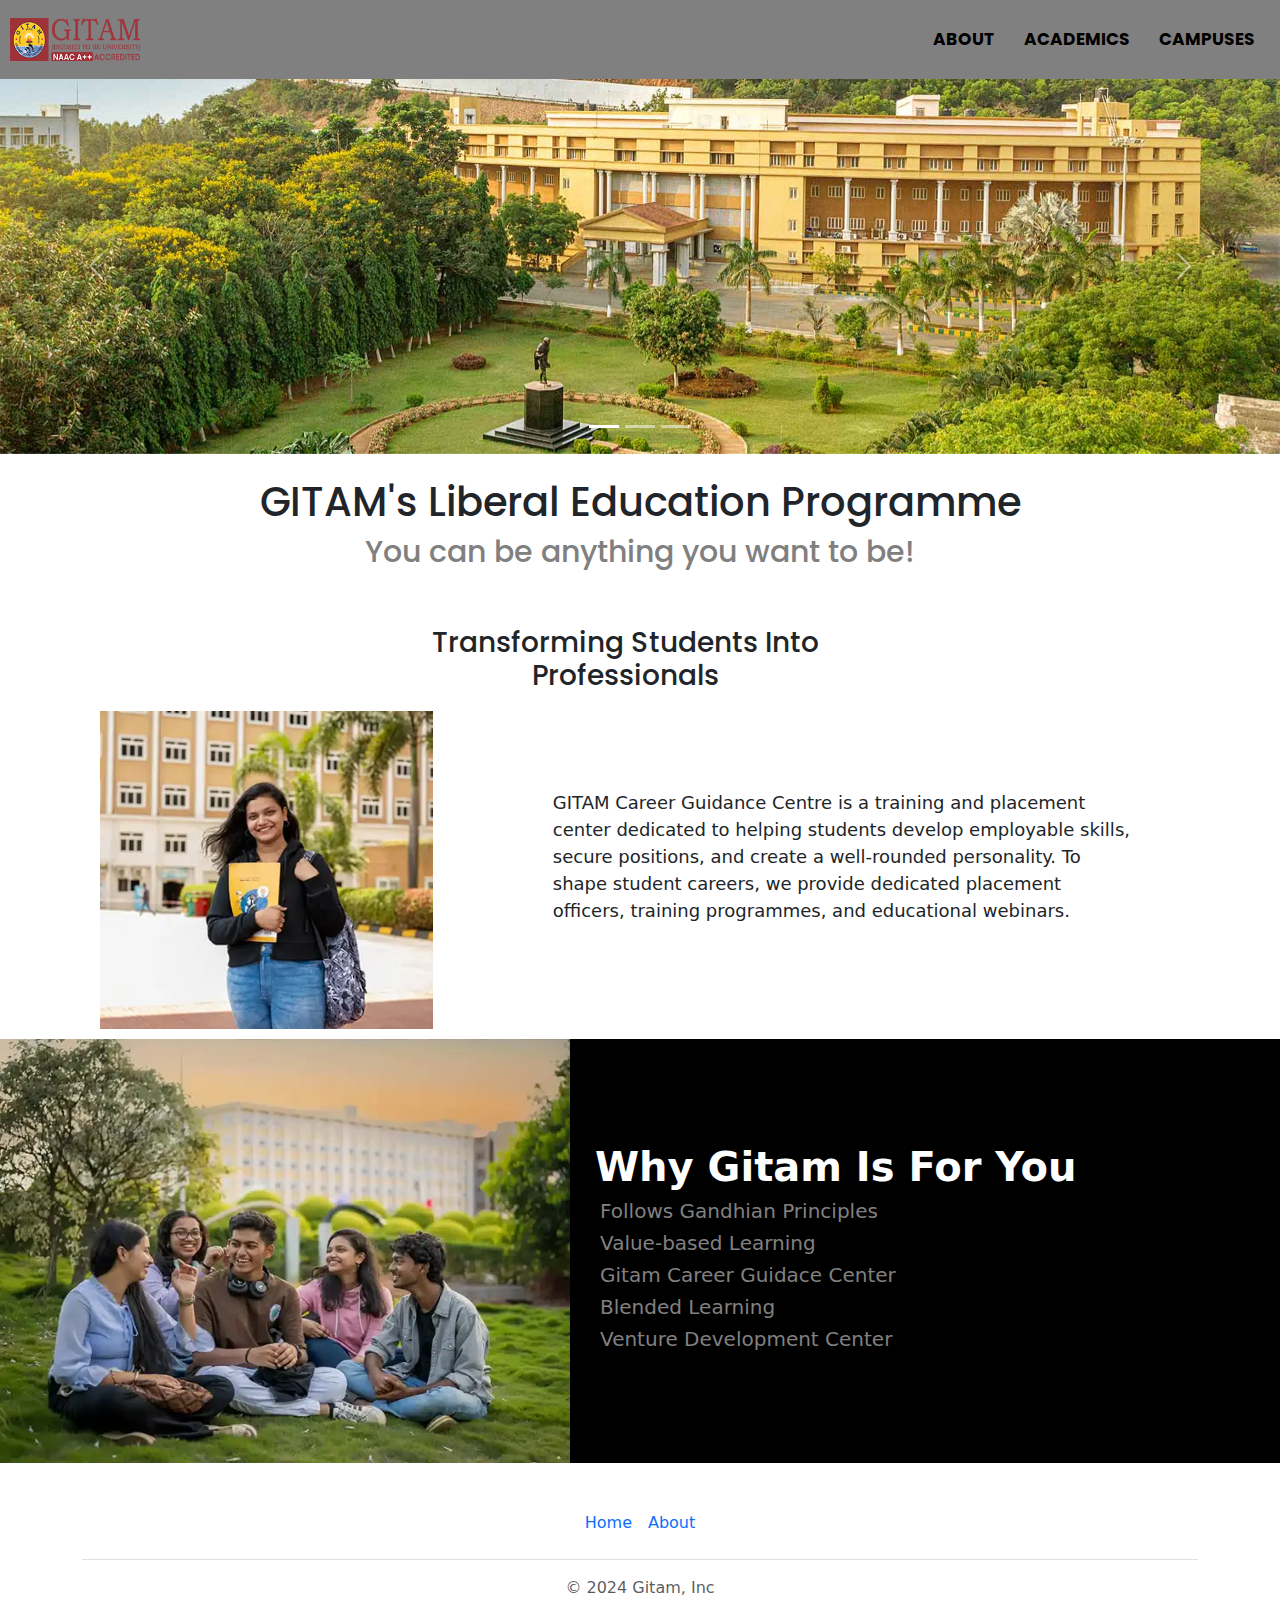
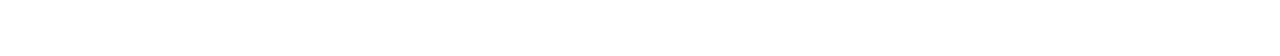
<file: index.htm>
<!DOCTYPE html>
<html lang="en">
<head>
    <meta charset="UTF-8">
    <meta name="viewport" content="width=device-width, initial-scale=1.0">
    <title>Gitam University</title>
    <link href="https://cdn.jsdelivr.net/npm/bootstrap@5.3.3/dist/css/bootstrap.min.css" rel="stylesheet" integrity="sha384-QWTKZyjpPEjISv5WaRU9OFeRpok6YctnYmDr5pNlyT2bRjXh0JMhjY6hW+ALEwIH" crossorigin="anonymous">
    <script src="https://cdn.jsdelivr.net/npm/bootstrap@5.3.3/dist/js/bootstrap.bundle.min.js" integrity="sha384-YvpcrYf0tY3lHB60NNkmXc5s9fDVZLESaAA55NDzOxhy9GkcIdslK1eN7N6jIeHz" crossorigin="anonymous"></script>
    <link rel="stylesheet" href="./style.css">
    <link rel="preconnect" href="https://fonts.googleapis.com">
<link rel="preconnect" href="https://fonts.gstatic.com" crossorigin>
<link href="https://fonts.googleapis.com/css2?family=Poppins:ital,wght@0,100;0,200;0,300;0,400;0,500;0,600;0,700;0,800;0,900;1,100;1,200;1,300;1,400;1,500;1,600;1,700;1,800;1,900&display=swap" rel="stylesheet">

</head>
<body>
    <div class="navbar">
    
            <a href="./index.htm" ><img src="./logo.png" class="logo" alt=""></a>
    
        
        <div >
            <a href="./about.html" class="navcolor">about</a> 
            <a href="./Academics.html" class="navcolor">academics</a>
            <a href="./campuses.html" class="navcolor">campuses</a>
            
        </div>
        
    </div>
             <!-- carousel  -->

    <div>
        <div id="carouselExampleIndicators" class="carousel slide">
            <div class="carousel-indicators">
              <button type="button" data-bs-target="#carouselExampleIndicators" data-bs-slide-to="0" class="active" aria-current="true" aria-label="Slide 1"></button>
              <button type="button" data-bs-target="#carouselExampleIndicators" data-bs-slide-to="1" aria-label="Slide 2"></button>
              <button type="button" data-bs-target="#carouselExampleIndicators" data-bs-slide-to="2" aria-label="Slide 3"></button>
            </div>
            <div class="carousel-inner">
              <div class="carousel-item active">
                <img src="./Campus-visakhapatnam.jpg" class="d-block w-100" alt="...">
              </div>
              <div class="carousel-item">
                <img src="./Administration.jpg" class="d-block w-100" alt="...">
              </div>
              <div class="carousel-item">
                <img src="./img 3.jpg" class="d-block w-100" alt="...">
              </div>
            </div>
            <button class="carousel-control-prev" type="button" data-bs-target="#carouselExampleIndicators" data-bs-slide="prev">
              <span class="carousel-control-prev-icon" aria-hidden="true"></span>
              <span class="visually-hidden">Previous</span>
            </button>
            <button class="carousel-control-next" type="button" data-bs-target="#carouselExampleIndicators" data-bs-slide="next">
              <span class="carousel-control-next-icon" aria-hidden="true"></span>
              <span class="visually-hidden">Next</span>
            </button>
          </div>
    </div>


    
     <br>

    <div class="textcenter">
        <h1>GITAM's Liberal Education Programme</h1>
        <h2 class="h2line">You can be anything you want to be!</h2>
    </div>
    <br>
    <br>

    <div class="h3line">
        <h3>Transforming Students Into <br>Professionals</h3>
    </div>

    <div class="flex1">
        <div>
            <img src="./c1.webp" class="c1" alt="">
        </div>

        <div class="para1">
            <p>GITAM Career Guidance Centre is a training and placement center dedicated to helping students develop employable skills, secure positions, and create a well-rounded  personality. 
               To shape student careers, we provide dedicated  placement officers, training programmes, and educational webinars.</p>
        </div>
    </div>

    
    
    
    <div class="flex2">
        <div>
            <img src="./c2.webp" class="c2" alt="">
        </div>
        <div>
            <h3 class="big">Why Gitam Is For You</h3>
            <h4 class="small">Follows Gandhian Principles </h4>
            <h4 class="small">Value-based Learning</h4>
            <h4 class="small">Gitam Career Guidace Center</h4>
            <h4 class="small">Blended Learning</h4>
            <h4 class="small">Venture Development Center</h4>
        
        </div>
    </div>

    <!-- Footer -->
     <div>
        <div class="container">
            <footer class="py-3 my-4">
              <ul class="nav justify-content-center border-bottom pb-3 mb-3">
                <li class="nav-item"><a href="./index.htm" class="nav-link px-2 text-body-">Home</a></li>
                
                <li class="nav-item"><a href="./about.html" class="nav-link px-2 text-body-">About</a></li>
              </ul>
              <p class="text-center text-body-secondary">© 2024 Gitam, Inc</p>
            </footer>
          </div>
     </div>

</body>
</html>
</file>
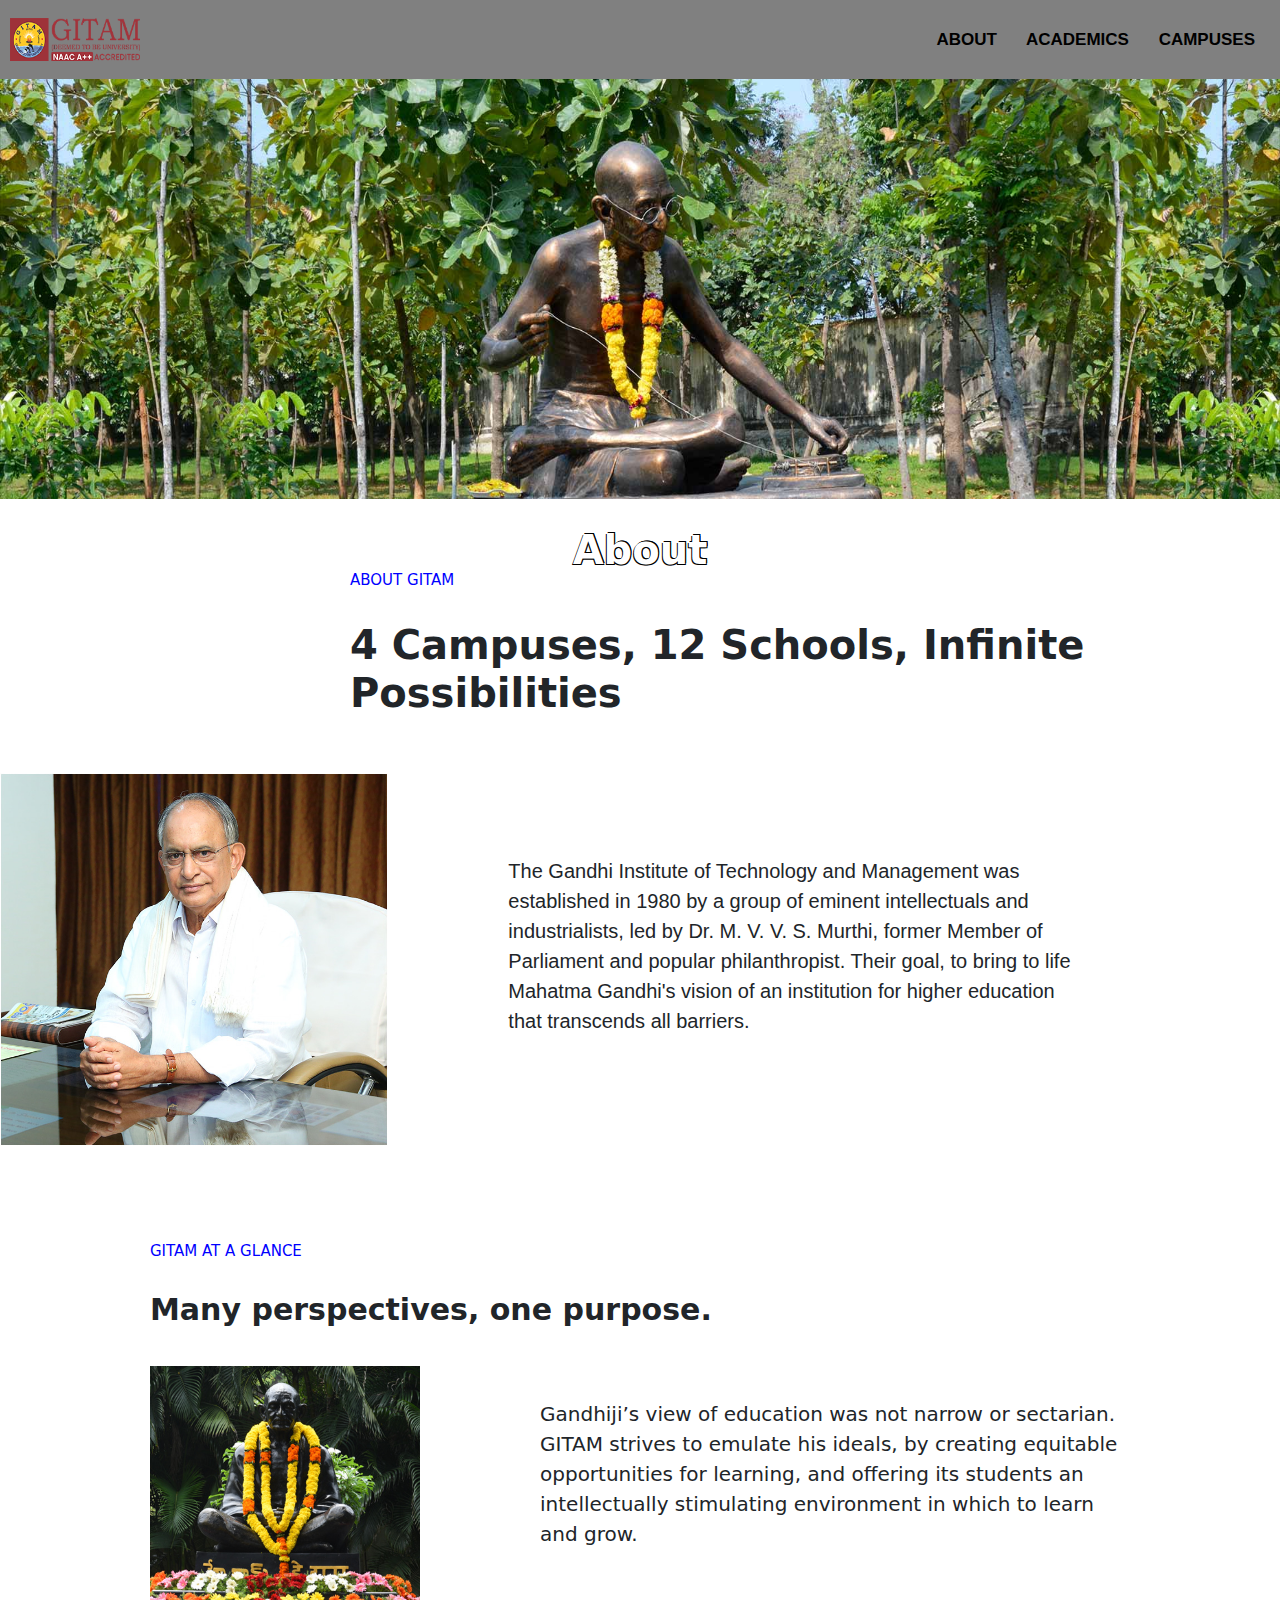
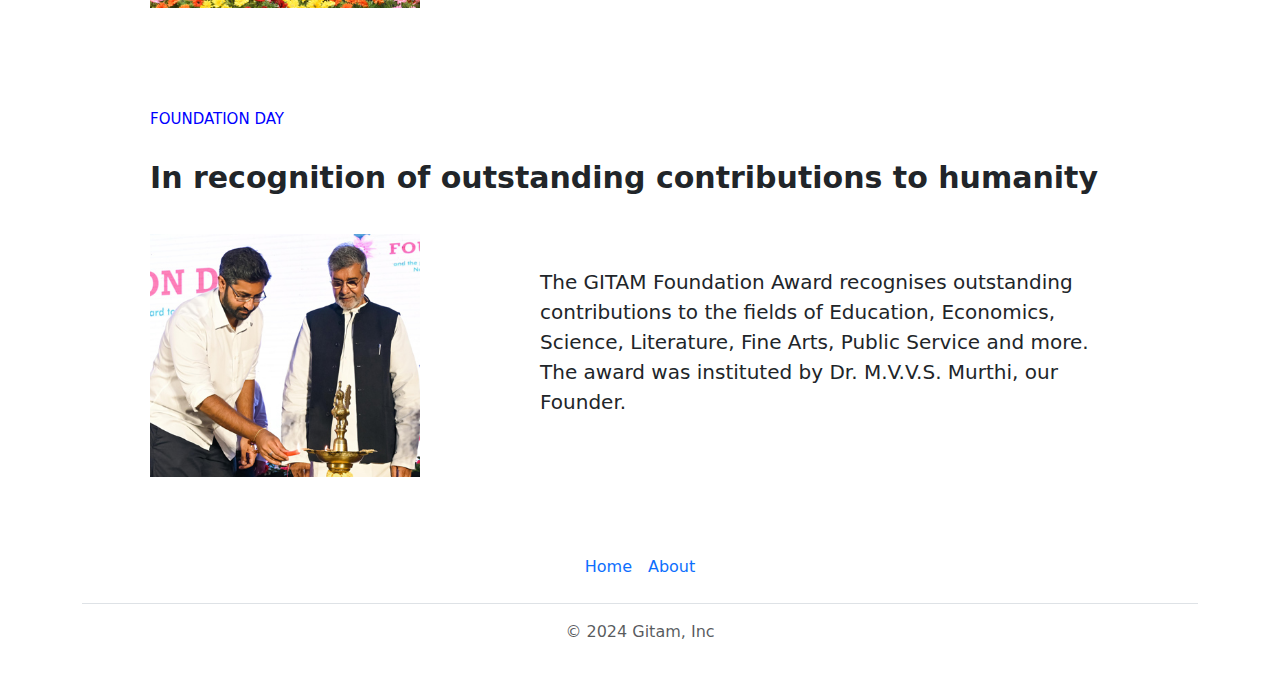
<file: about.html>
<!DOCTYPE html>
<html lang="en">
<head>
    <meta charset="UTF-8">
    <meta name="viewport" content="width=device-width, initial-scale=1.0">
    <title>About</title>
    <link href="https://cdn.jsdelivr.net/npm/bootstrap@5.3.3/dist/css/bootstrap.min.css" rel="stylesheet" integrity="sha384-QWTKZyjpPEjISv5WaRU9OFeRpok6YctnYmDr5pNlyT2bRjXh0JMhjY6hW+ALEwIH" crossorigin="anonymous">
    <script src="https://cdn.jsdelivr.net/npm/bootstrap@5.3.3/dist/js/bootstrap.bundle.min.js" integrity="sha384-YvpcrYf0tY3lHB60NNkmXc5s9fDVZLESaAA55NDzOxhy9GkcIdslK1eN7N6jIeHz" crossorigin="anonymous"></script>
    <link rel="preconnect" href="https://fonts.googleapis.com">
<link rel="preconnect" href="https://fonts.gstatic.com" crossorigin>
<link href="https://fonts.googleapis.com/css2?family=Roboto:ital,wght@0,100;0,300;0,400;0,500;0,700;0,900;1,100;1,300;1,400;1,500;1,700;1,900&display=swap" rel="stylesheet">
<link rel="stylesheet" href="./style.css">
</head>
<body>

    
        <div class="navbar">
    
            <a href="./index.htm" ><img src="./logo.png" class="logo" alt=""></a>

    
          <div>
            <a href="./about.html" class="navcolor">about</a> 
            <a href="./Academics.html" class="navcolor">academics</a>
            <a href="./campuses.html" class="navcolor">campuses</a>
            
          </div>
          
        </div>


             <!-- head line image -->
            
   
             <div>
                <img src="./gandhi.jpg" class="headimg" alt="gandhi">
            </div>
            <div class="text-overlay">About</div>
                            <br><br><br>
            <div class="ap1">
                <h3 class="sub">ABOUT GITAM</h3>
               <br>
                <h1 class="main">4 Campuses, 12 Schools, Infinite <br> Possibilities</h1>
            </div>

            <br><br>

            <div class="ap2">
                <div >
                    <img src="./Founder-gitam.jpg" class="founder" alt="">
                </div>

                <div class="imgp">
                    <p>
                        The Gandhi Institute of Technology and Management was established in 1980 by a group of eminent intellectuals and industrialists, led by Dr. M. V. V. S. Murthi, former Member of Parliament and popular philanthropist. Their goal, to bring to life Mahatma Gandhi's vision of an institution for higher education that transcends all barriers.
                    </p>
                    
                </div>

            </div>
            <br><br><br><br>

            <div class="ap3">
                <h3 class="sub1">GITAM AT A GLANCE</h3>
               <br>
                <h2 class="main1">Many perspectives, one purpose.</h2>
            </div>

            <div class="ap4">
                <div >
                    <img src="./Gandhi-gitam.jpg" class="gandhi2" alt="">
                </div>

                <div class="imgp2">
                    <p>
                        Gandhiji’s view of education was not narrow or sectarian. GITAM strives to emulate his ideals, by creating equitable opportunities for learning, and offering its students an intellectually stimulating environment in which to learn and grow.
                    </p>
                </div>

            </div>
            <br><br><br>


            <div class="ap3">
                <h3 class="sub1">FOUNDATION DAY</h3>
               <br>
                <h2 class="main1">In recognition of outstanding contributions to humanity</h2>
            </div>

            <div class="ap4">
                <div >
                    <img src="./Foundationday-gitam.jpg" class="Foundationday" alt="">
                </div>

                <div class="imgp2">
                    <p>
                        The GITAM Foundation Award recognises outstanding contributions to the fields of Education, Economics, Science, Literature, Fine Arts, Public Service and more. The award was instituted by Dr. M.V.V.S. Murthi, our Founder.
                    </p>
                </div>

            </div>

                <!-- Footer -->
                <div>
                    <div class="container">
                        <footer class="py-3 my-4">
                          <ul class="nav justify-content-center border-bottom pb-3 mb-3">
                            <li class="nav-item"><a href="./index.htm" class="nav-link px-2 text-body-">Home</a></li>
                            <li class="nav-item"><a href="./about.html" class="nav-link px-2 text-body-">About</a></li>
                          </ul>
                          <p class="text-center text-body-secondary">© 2024 Gitam, Inc</p>
                        </footer>
                      </div>
                 </div>

            

            

    
</body>
</html>
</file>
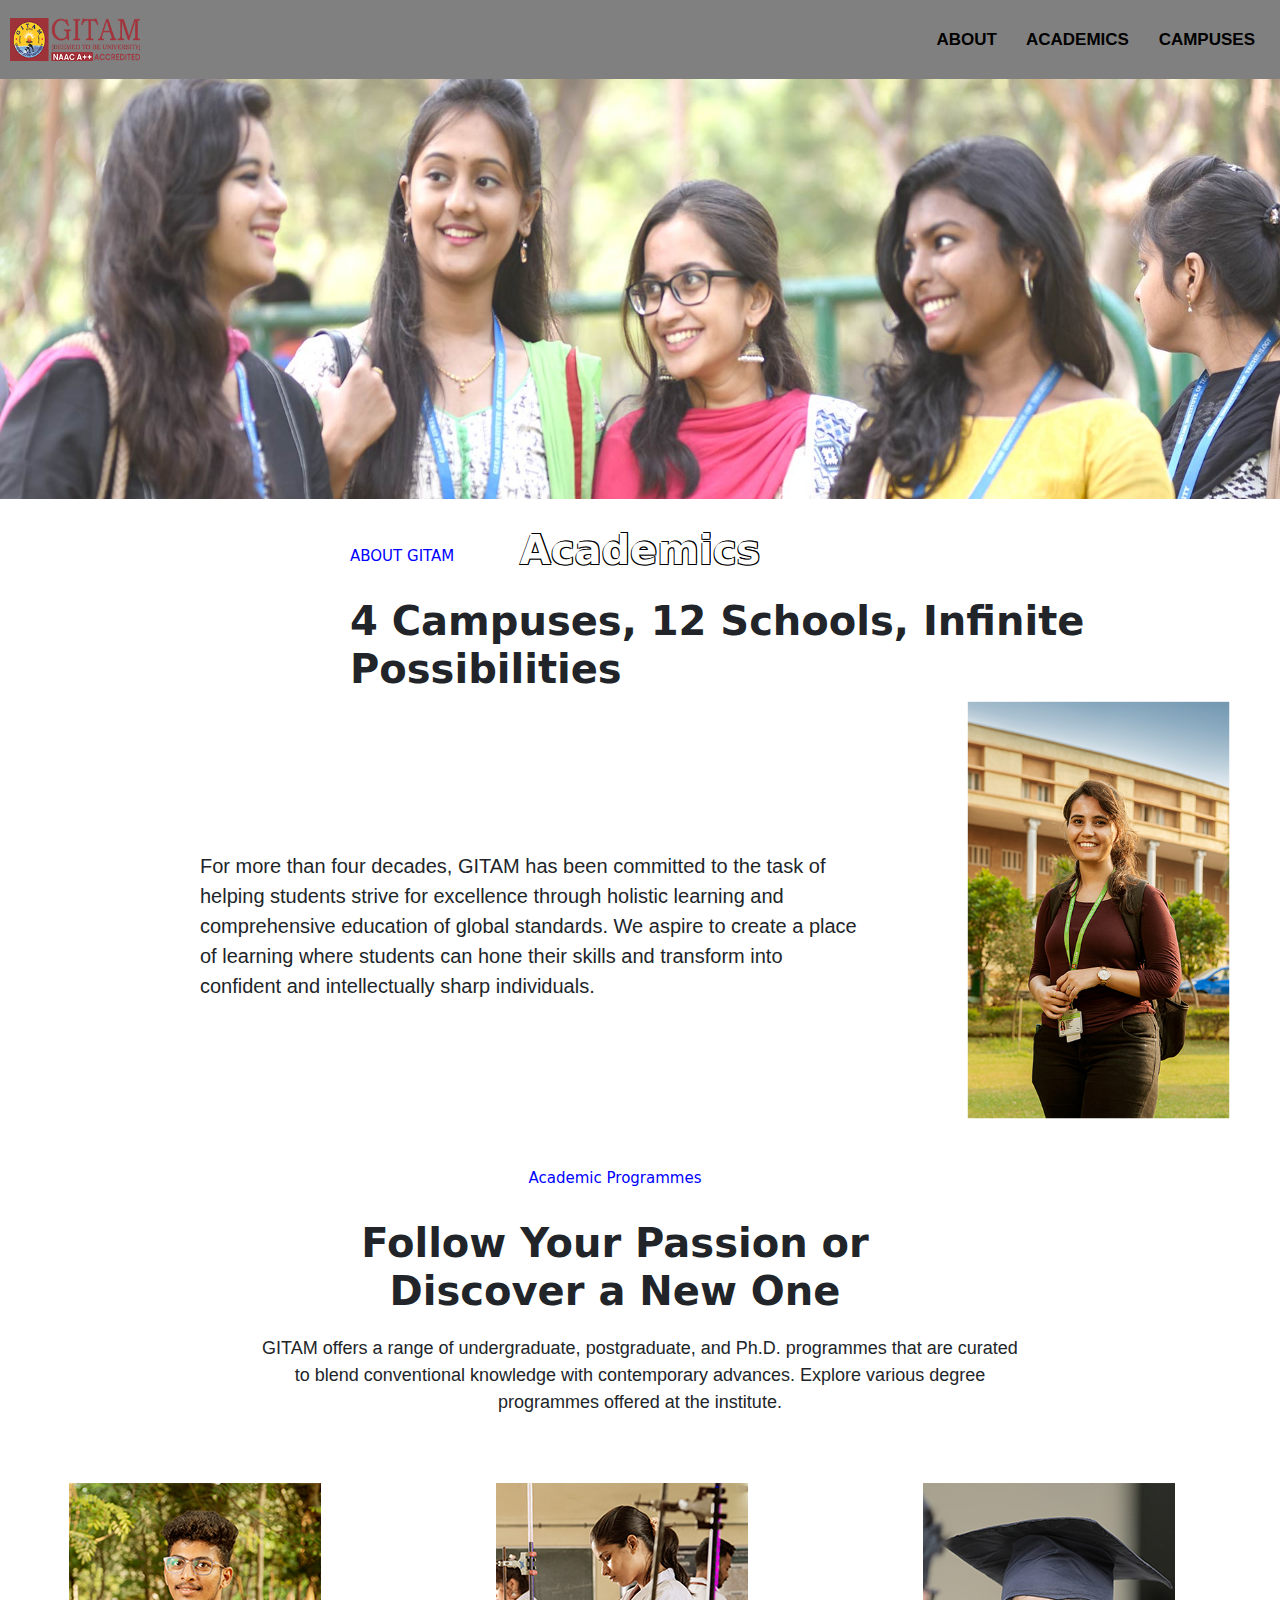
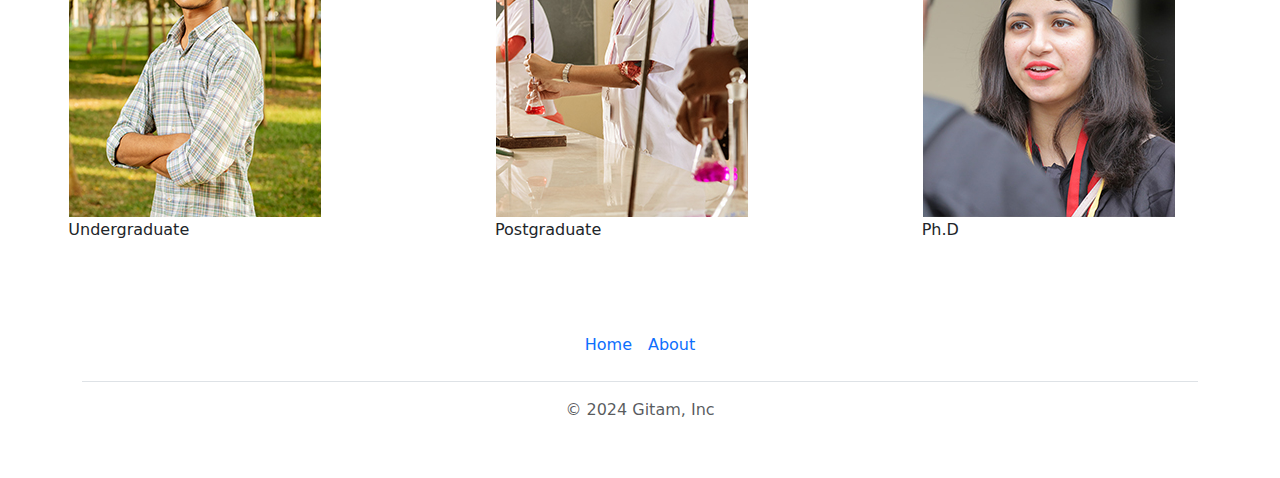
<file: Academics.html>
<!DOCTYPE html>
<html lang="en">
<head>
    <meta charset="UTF-8">
    <meta name="viewport" content="width=device-width, initial-scale=1.0">
    <title>Academics</title>
    <link href="https://cdn.jsdelivr.net/npm/bootstrap@5.3.3/dist/css/bootstrap.min.css" rel="stylesheet" integrity="sha384-QWTKZyjpPEjISv5WaRU9OFeRpok6YctnYmDr5pNlyT2bRjXh0JMhjY6hW+ALEwIH" crossorigin="anonymous">
    <script src="https://cdn.jsdelivr.net/npm/bootstrap@5.3.3/dist/js/bootstrap.bundle.min.js" integrity="sha384-YvpcrYf0tY3lHB60NNkmXc5s9fDVZLESaAA55NDzOxhy9GkcIdslK1eN7N6jIeHz" crossorigin="anonymous"></script>
    <link rel="preconnect" href="https://fonts.googleapis.com">
<link rel="preconnect" href="https://fonts.gstatic.com" crossorigin>
<link href="https://fonts.googleapis.com/css2?family=Roboto:ital,wght@0,100;0,300;0,400;0,500;0,700;0,900;1,100;1,300;1,400;1,500;1,700;1,900&display=swap" rel="stylesheet">
<link rel="stylesheet" href="./style.css">
</head>
<body>
    
    <div class="navbar">
    
        <a href="./index.htm" ><img src="./logo.png" class="logo" alt=""></a>

      <div>
        <a href="./about.html" class="navcolor">about</a> 
        <a href="./Academics.html" class="navcolor">academics</a>
        <a href="./campuses.html" class="navcolor">campuses</a>
        
      </div>
      
    </div>

    <!-- head line image -->
     <div>
        <img src="./academicsimg.jpg" class="headimg" alt="">
     </div>

     <br><br>
     <div class="text-overlay">Academics</div>

     <div class="ac1">
        <h3 class="sub">ABOUT GITAM</h3>
       <br>
        <h1 class="main">4 Campuses, 12 Schools, Infinite <br> Possibilities</h1>
    </div>

    <div class="ac2">


        <div class="imga1">
            <p>For more than four decades, GITAM has been committed to the task of helping students strive for excellence through holistic learning and comprehensive education of global standards. We aspire to create a place of learning where students can hone their skills and transform into confident and intellectually sharp individuals.</p>
        </div>
    
        <div>
            <img src="./Acadimics1.jpg" class="Acadimics1">
        </div>
    </div>
    

    <div class="ac3">
        <h3 class="sub">Academic Programmes</h3>
       <br>
        <h1 class="main">Follow Your Passion or <br>Discover a New One</h1>
    </div>

    <div class="imga2">
        <p>GITAM offers a range of undergraduate, postgraduate, and Ph.D. programmes that are curated <br> to blend conventional knowledge with contemporary advances. Explore various degree <br> programmes offered at the institute.</p>
    </div>

    <div class="imgline">
        <div class="un">
            <img src="./Undergraduate-gitam.jpg" alt="">
            <div class="overlay">Undergraduate</div>
        </div>
        <div class="po">
            <img src="./Postgraduate-gitam.jpg" alt="">
            <div class="overlay">Postgraduate</div>
        </div>
        <div class="ph">
            <img src="./phd-gitam.jpg" alt="">
            <div class="overlay">Ph.D</div>
        </div>
    </div>

    <!-- Footer -->
    <div>
        <div class="container">
            <footer class="py-3 my-4">
              <ul class="nav justify-content-center border-bottom pb-3 mb-3">
                <li class="nav-item"><a href="./index.htm" class="nav-link px-2 text-body-">Home</a></li>
                
                <li class="nav-item"><a href="./about.html" class="nav-link px-2 text-body-">About</a></li>
              </ul>
              <p class="text-center text-body-secondary">© 2024 Gitam, Inc</p>
            </footer>
          </div>
     </div>

</div>
</body>
</html>
</file>
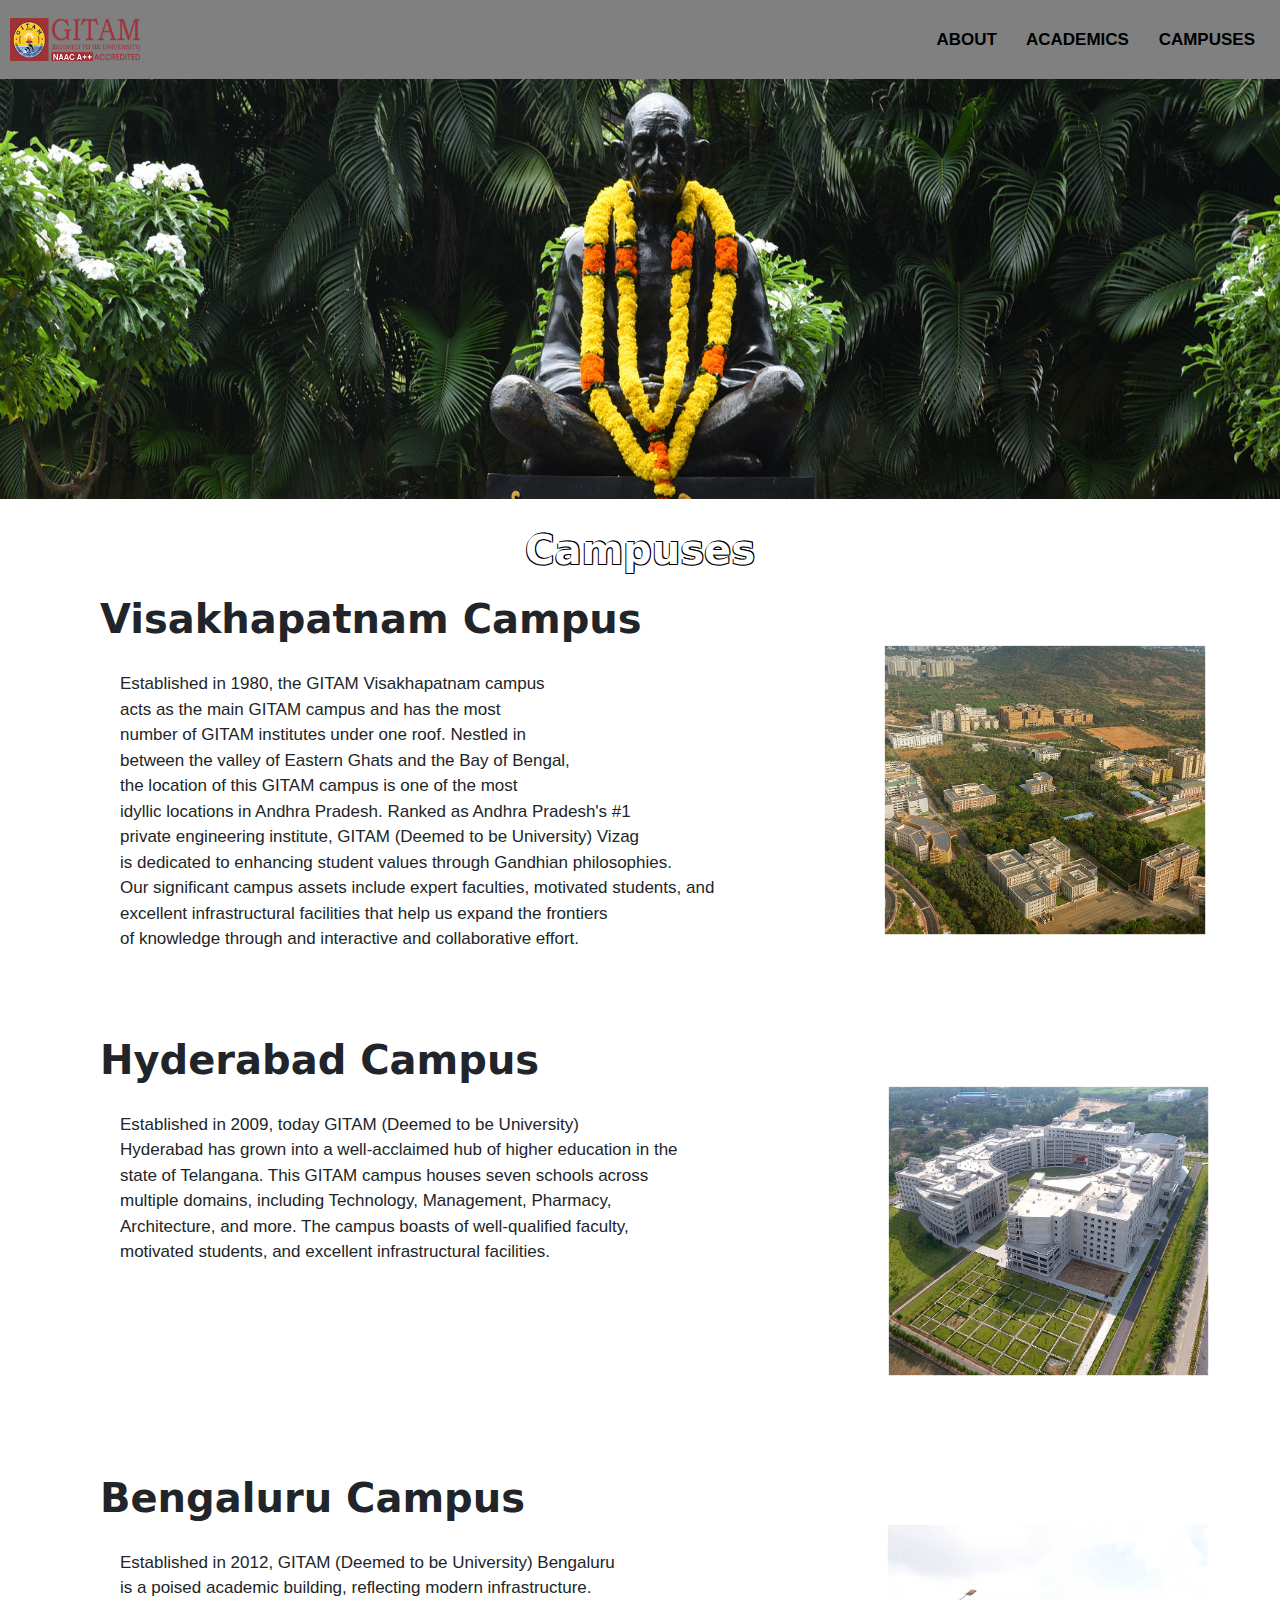
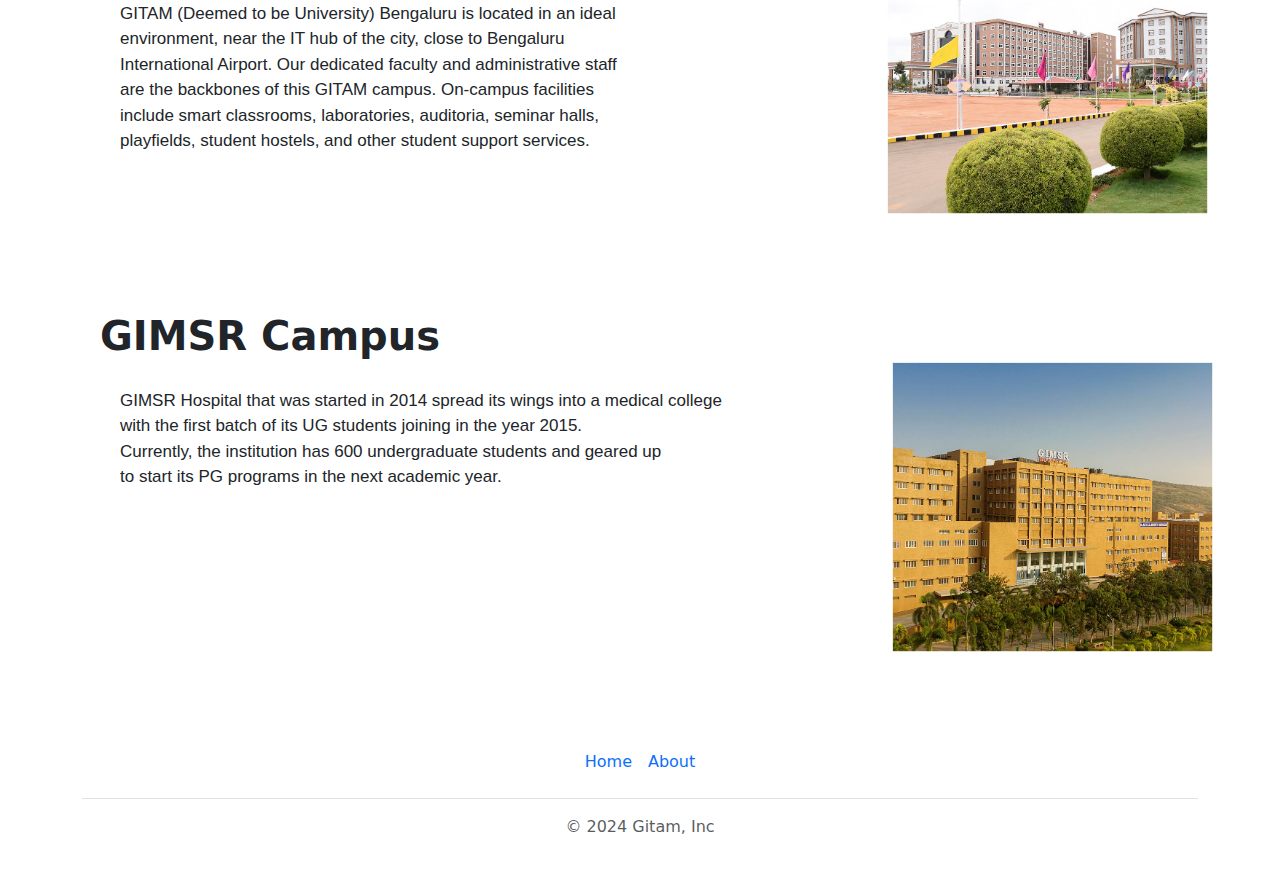
<file: campuses.html>
<!DOCTYPE html>
<html lang="en">
<head>
    <meta charset="UTF-8">
    <meta name="viewport" content="width=device-width, initial-scale=1.0">
    <title>Campuses</title>
    <link href="https://cdn.jsdelivr.net/npm/bootstrap@5.3.3/dist/css/bootstrap.min.css" rel="stylesheet" integrity="sha384-QWTKZyjpPEjISv5WaRU9OFeRpok6YctnYmDr5pNlyT2bRjXh0JMhjY6hW+ALEwIH" crossorigin="anonymous">
    <script src="https://cdn.jsdelivr.net/npm/bootstrap@5.3.3/dist/js/bootstrap.bundle.min.js" integrity="sha384-YvpcrYf0tY3lHB60NNkmXc5s9fDVZLESaAA55NDzOxhy9GkcIdslK1eN7N6jIeHz" crossorigin="anonymous"></script>
    <link rel="preconnect" href="https://fonts.googleapis.com">
<link rel="preconnect" href="https://fonts.gstatic.com" crossorigin>
<link href="https://fonts.googleapis.com/css2?family=Agdasima:wght@400;700&display=swap" rel="stylesheet">
<link rel="stylesheet" href="./style.css">
</head>
<body>
   <div class="navbar">
    
        <a href="./index.htm" ><img src="./logo.png" class="logo" alt=""></a>

      <div>
        <a href="./about.html" class="navcolor">about</a> 
        <a href="./Academics.html" class="navcolor">academics</a>
        <a href="./campuses.html" class="navcolor">campuses</a>
        
      </div>
      
   </div>
    <!-- head line image -->
    <div >
        <img src="./GandhiStatue campuses.jpg" class="headimg" alt="">
     </div>
     <br><br>
     <div class="text-overlay">Campuses</div>
     <br><br>

     <div class="img-flex-1">
        <div class="campustext">
            <h1 class="vis-heading">Visakhapatnam Campus</h1>
            <p class="vis-para">Established in 1980, the GITAM Visakhapatnam campus <br> acts as the main GITAM campus and has the most <br> number of GITAM institutes under one roof. Nestled in <br> between the valley of Eastern Ghats and the Bay of Bengal,<br> the location of this GITAM campus is one of the most <br> idyllic locations in Andhra Pradesh. Ranked as Andhra Pradesh's #1 <br> private engineering institute, GITAM (Deemed to be University) Vizag <br>is dedicated to enhancing student values through Gandhian philosophies. <br> Our significant campus assets include expert faculties, motivated students, and <br>excellent infrastructural facilities that help us expand the frontiers <br> of knowledge through and interactive and collaborative effort.</p>
         </div>
         <div >
            <img src="./Visakhapatnam-Campus_0.jpg" class="vis-img" alt="">
         </div>
     </div>
<br><br>
     <div class="img-flex-2">
        <div class="campustext2">
            <h1 class="vis-heading2">Hyderabad Campus</h1>
            <p class="vis-para2">Established in 2009, today GITAM (Deemed to be University) <br>Hyderabad has grown into a well-acclaimed hub of higher education in the <br> state of Telangana. This GITAM campus houses seven schools across <br> multiple domains, including Technology, Management, Pharmacy, <br> Architecture, and more. The campus boasts of well-qualified faculty, <br> motivated students, and excellent infrastructural facilities.</p>
         </div>
         <div >
            <img src="./Hyderabad-Campus_0.jpg" class="vis-img2" alt="">
         </div>
     </div>
<br><br>
     <div class="img-flex-3">
        <div class="campustext3">
            <h1 class="vis-heading3">Bengaluru Campus</h1>
            <p class="vis-para3">Established in 2012, GITAM (Deemed to be University) Bengaluru <br> is a poised academic building, reflecting modern infrastructure. <br> GITAM (Deemed to be University) Bengaluru is located in an ideal <br> environment, near the IT hub of the city, close to Bengaluru <br> International Airport. Our dedicated faculty and administrative staff <br> are the backbones of this GITAM campus. On-campus facilities <br> include smart classrooms, laboratories, auditoria, seminar halls, <br> playfields, student hostels, and other student support services.</p>
         </div>
         <div >
            <img src="./Bengaluru-Campus_2.jpg" class="vis-img3" alt="">
         </div>
     </div>
<br><br>
     <div class="img-flex-4">
        <div class="campustext4">
            <h1 class="vis-heading4">GIMSR Campus</h1>
            <p class="vis-para4">GIMSR Hospital that was started in 2014 spread its wings into a  medical college <br> with the first batch of its UG students joining in the year 2015. <br> Currently, the institution has 600 undergraduate students and geared up <br> to start its PG programs in the next academic year.

            </p>
         </div>
         <div >
            <img src="./gimsr_1.jpg" class="vis-img4" alt="">
         </div>
     </div>

     <!-- Footer -->
    <div>
        <div class="container">
            <footer class="py-3 my-4">
              <ul class="nav justify-content-center border-bottom pb-3 mb-3">
                <li class="nav-item"><a href="./index.htm" class="nav-link px-2 text-body-">Home</a></li>
                
                <li class="nav-item"><a href="./about.html" class="nav-link px-2 text-body-">About</a></li>
              </ul>
              <p class="text-center text-body-secondary">© 2024 Gitam, Inc</p>
            </footer>
          </div>
     </div>

</body>
</html>
</file>
<file: style.css>
.navbar{
    display: flex;
    background-color: gray;
    font-size: 17px;
    font-weight: bold;
    font-family: "Poppins", sans-serif;
    align-items: center;
    justify-content: space-between;
    
}

.navcolor{
    color: black;
    margin-right: 25px;
    text-transform: uppercase;
    text-decoration: none;
}
.navcolor:hover{
    color: brown;
}
.logo{
    display: flex;
    align-items: center;
    padding-left: 10px;
    margin-top: 10px;
    margin-bottom: 10px;
    width: 140px;
    height: 43px;
    
}
.textcenter{
    text-align: center;
    font-family: "Poppins", sans-serif;
    font-weight: bolder;
}
.h2line{
    color: gray;
    font-size: 30px;

}
.h3line{
    text-align: center;
    font-size: 50px;
    font-family: "Poppins", sans-serif;
    font-weight: bold;
    margin-right: 30px;
}
.c1{
    width: 332.81px;
    height: 318.25px;
    margin-left: 100px;
    
    
}
.para1{
    font-size: 18px;
    padding-left: 60px;
    width: 50%;
    word-wrap: break-word;
    margin-left: 60px;
    margin-bottom: 10px;
}
.flex1{
    /*background-color: gray;*/
    display: flex;
    align-items: center;
    padding-top: 10px;
    padding-bottom: 10px;
}   
.c2{
    width: 570px;
    height: 424px;
    
}
.flex2{
    background: black;
    display: flex;
    align-items: center;
}
.big{
    padding-left: 25px;
    color: white;
    font-size: 40px;
    font-style: "Roboto", sans-serif;
    font-weight: 600;
}
.small{
    padding-left: 30px;
    color: gray;
    font-size: 20px;
    font-style: "Mulish", sans-serif;
    font-weight: 300;

}   

/* About page css*/

.headimg{
    width: 100%;
    height: 420px;
}
.sub{
    font-size: 15px;
    color: blue;
    padding-left: 350px;
    font-style: "Poppins", sans-serif;;
}
.main{
    font-size: 40px;
    padding-left: 350px;
    font-style: "Poppins", sans-serif;
    font-weight: bold;
;
}
.founder{
    width: 388.33px;
    height: 372.72px;
}
.imgp{
    font-size: 20px;
    padding-left: 60px;
    width: 50%;
    word-wrap: break-word;
    margin-left: 60px;
    margin-bottom: 10px;
    font-family: "Josefin Sans", sans-serif;;
}
.ap2{
    display: flex;
    align-items: center;
}
.sub1{
    font-size: 15px;
    color: blue;
    padding-left: 150px;
    font-style: "Poppins", sans-serif;;
}
.main1{
    font-size: 30px;
    padding-left: 150px;
    font-style: "Poppins", sans-serif;
    font-weight: bold;
}
.gandhi2{
    width: 270px;
    height: 242.52px;
    margin-left: 150px;
    margin-top: 30px;
    margin-bottom: 30px;
}
.imgp2{
    font-size: 20px;
    font-style: "Josefin Sans", sans-serif;;
    padding-left: 60px;
    width: 50%;
    word-wrap: break-word;
    margin-left: 60px;
    margin-bottom: 10px;
}
.ap4{
    display: flex;
    align-items: center;
}
.Foundationday{
    width: 270px;
    height: 242.52px;
    margin-left: 150px;
    margin-top: 30px;
    margin-bottom: 30px;

}

/* Academics css*/

.text-overlay{
    position: absolute;
            top: 50%;
            left: 50%;
            transform: translate(-50%, -50%);
            color: white;
            font-size: 40px;
            text-shadow:
            1px -1px 0 black,  
            1px -1px 0 black,   
            -1px 1px 0 black,   
            1px 1px 0 black; 
        
            font-weight: bold;
            text-align: center;
            padding-top: 200px;
}




.ac2{
    display: flex;

    
}
.imga1{
    font-size: 20px;
    padding-left: px;
    margin-left: 200px;
    margin-top: 150px;
    word-wrap: break-word;
    font-family: "Josefin Sans", sans-serif;;
}

.Acadimics1{
    width: 263.25px;
    height: 417.84px;
    margin-left: 100px;
    margin-right: 50px;
    margin-bottom: 50px;
}
.acdemics2{
    width: 332.81px;
    height: 336.17px;
    
}
.ac3{
  text-align: center;
  margin-right: 400px;

}
.imga2{
    font-size: 18px;
    text-align: center;
    padding-left: 50px;
    padding-right: 50px;
    margin-top: 20px;
    font-family: "Josefin Sans", sans-serif;;
}
.imgline{
    display: flex;
    align-items: center;
    justify-content: space-around;  


}
.un{
    width: 290px;
    height: 383.61px;
    
    transition: transform 0.3s ease;
    margin-top: 50px;
    margin-bottom: 20px; 
}
.un:hover{
    transform: scale(1.1); 
}

.po{
    width: 290px;
    height: 383.61px;
    
    transition: transform 0.3s ease;
    margin-top: 50px;
    margin-bottom: 20px; 
}
.po:hover{
    transform: scale(1.1); 
}

.ph{
    width: 290px;
    height: 383.61px;
    
    transition: transform 0.3s ease;
    margin-top: 50px;
    margin-bottom: 20px; 
}
.ph:hover{
    transform: scale(1.1); 
}

/* campuses css*/

.vis-heading{
    font-size: 40px;
    margin-left: 100px;
    font-style: "Poppins", sans-serif;
    font-weight: bold;
    
}
.vis-para{
    font-size: 17px;
    margin-left: 100px;
    word-wrap: break-word;
    font-family: "Josefin Sans", sans-serif;;
    padding: 20px;
}
.vis-img{
    width: 321.53px;
    height: 290.14px;
    margin-left: 150px;
    margin-top: 50px;
    margin-bottom: 50px;
}
.img-flex-1{
    display: flex;

}


.vis-heading2{
    font-size: 40px;
    margin-left: 100px;
    font-style: "Poppins", sans-serif;
    font-weight: bold;
    
}
.vis-para2{
    font-size: 17px;
    margin-left: 100px;
    word-wrap: break-word;
    font-family: "Josefin Sans", sans-serif;;
    padding: 20px;
}
.vis-img2{
    width: 321.53px;
    height: 290.14px;
    margin-left: 190px;
    margin-top: 50px;
    margin-bottom: 50px;
}
.img-flex-2{
    display: flex;

}

.vis-heading3{
    font-size: 40px;
    margin-left: 100px;
    font-style: "Poppins", sans-serif;
    font-weight: bold;
    
}
.vis-para3{
    font-size: 17px;
    margin-left: 100px;
    word-wrap: break-word;
    font-family: "Josefin Sans", sans-serif;;
    padding: 20px;
}
.vis-img3{
    width: 321.53px;
    height: 290.14px;
    margin-left: 250px;
    margin-top: 50px;
    margin-bottom: 50px;
}
.img-flex-3{
    display: flex;

}

.vis-heading4{
    font-size: 40px;
    margin-left: 100px;
    font-style: "Poppins", sans-serif;
    font-weight: bold;
    
}
.vis-para4{
    font-size: 17px;
    margin-left: 100px;
    word-wrap: break-word;
    font-family: "Josefin Sans", sans-serif;;
    padding: 20px;
}
.vis-img4{
    width: 321.53px;
    height: 290.14px;
    margin-left: 150px;
    margin-top: 50px;
    margin-bottom: 50px;
}
.img-flex-4{
    display: flex;

}
</file>
